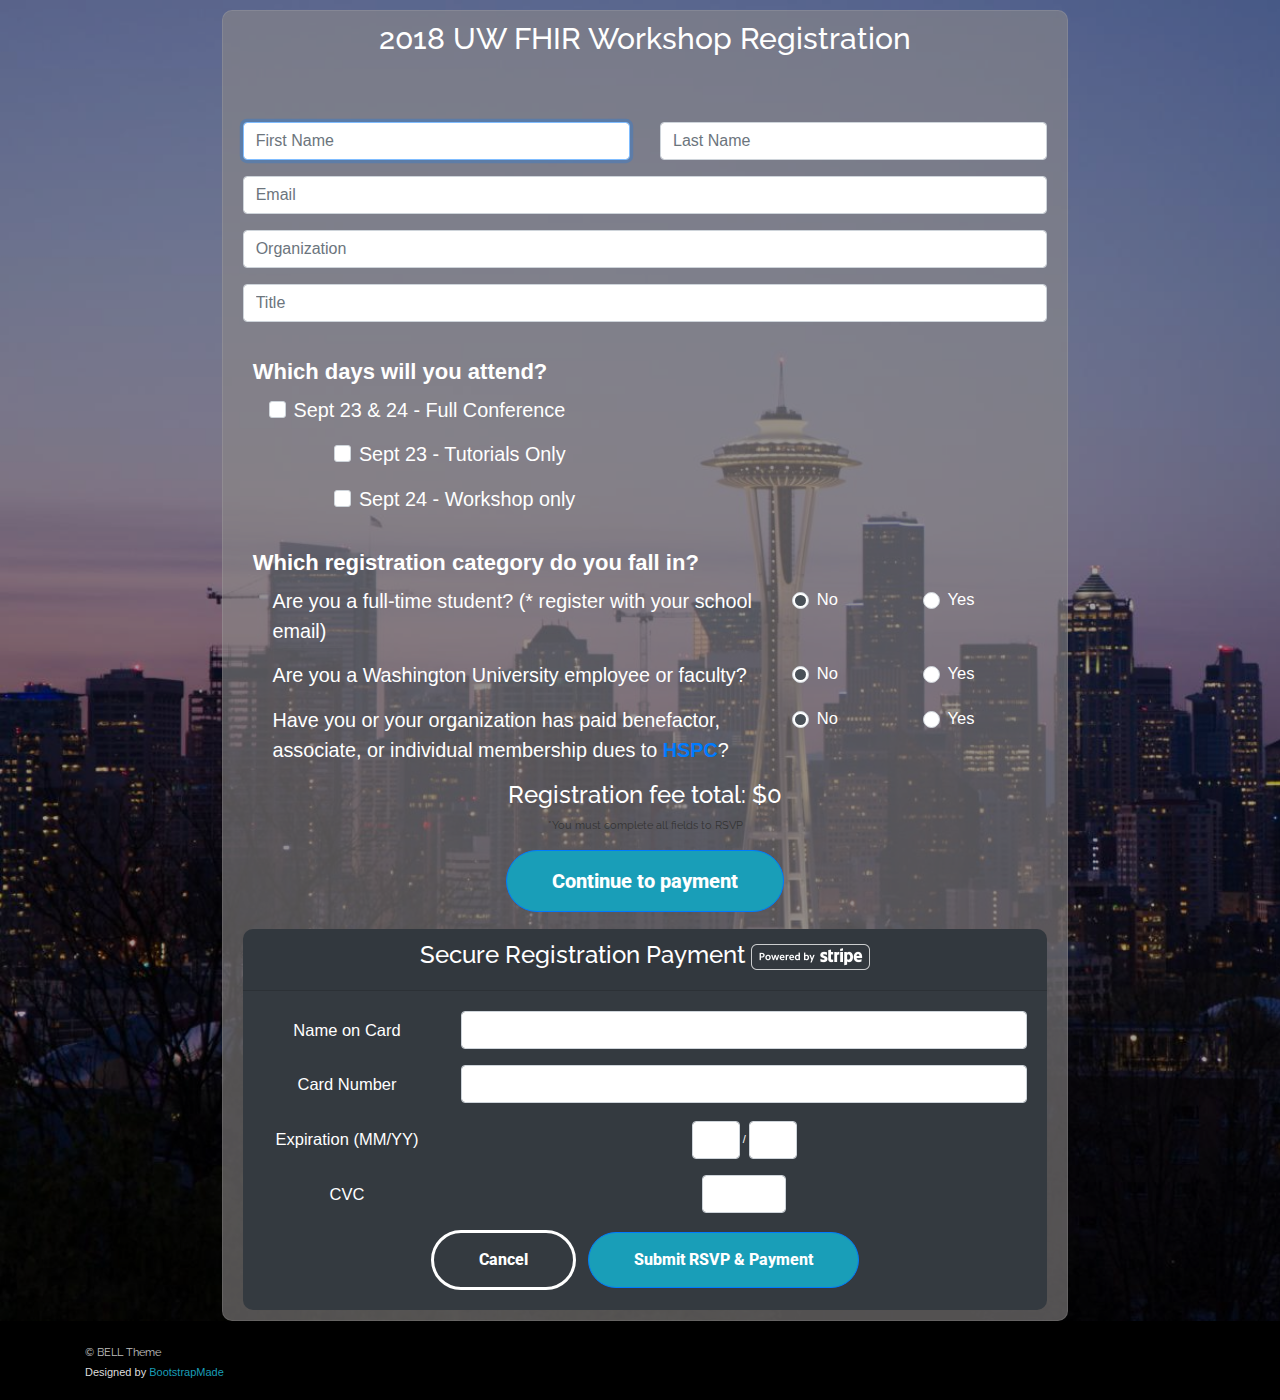
<file: index.html>
<!DOCTYPE html>
<html lang="en">

<head>
  <meta charset="utf-8">
  <title>2018 UW FHIR Workshop</title>
  <meta content="width=device-width, initial-scale=1.0" name="viewport">
  <meta content="" name="keywords">
  <meta content="" name="description">

  <!-- Facebook Opengraph integration: https://developers.facebook.com/docs/sharing/opengraph -->
  <meta property="og:title" content="">
  <meta property="og:image" content="">
  <meta property="og:url" content="">
  <meta property="og:site_name" content="">
  <meta property="og:description" content="">

  <!-- Twitter Cards integration: https://dev.twitter.com/cards/  -->
  <meta name="twitter:card" content="summary">
  <meta name="twitter:site" content="">
  <meta name="twitter:title" content="">
  <meta name="twitter:description" content="">
  <meta name="twitter:image" content="">

  <!-- Favicon -->
  <link href="img/favicon.ico" rel="icon">

  <!-- Google Fonts -->
  <link href="https://fonts.googleapis.com/css?family=Raleway:400,500,700|Roboto:400,900" rel="stylesheet">

  <!-- Bootstrap CSS File -->
  <link href="lib/bootstrap/css/bootstrap.min.css" rel="stylesheet">

  <!-- Libraries CSS Files -->
  <!-- <link href="lib/font-awesome/css/font-awesome.min.css" rel="stylesheet"> -->
  <link rel="stylesheet" href="https://use.fontawesome.com/releases/v5.1.0/css/all.css" integrity="sha384-lKuwvrZot6UHsBSfcMvOkWwlCMgc0TaWr+30HWe3a4ltaBwTZhyTEggF5tJv8tbt"
    crossorigin="anonymous">

  <!-- Main Stylesheet File -->
  <link href="css/style.css" rel="stylesheet">

  <link href='css/awesome-bootstrap-checkbox.css' rel='stylesheet'>
  <link href='css/default.css' rel="stylesheet">


  <!-- =======================================================
    Theme Name: Bell
    Theme URL: https://bootstrapmade.com/bell-free-bootstrap-4-template/
    Author: BootstrapMade.com
    Author URL: https://bootstrapmade.com
  ======================================================= -->
</head>

<body>
  <!-- Page Content
    ================================================== -->
  <!-- Hero -->
  <section class="rsvp hero">
    <div class="container">
      <div class="row justify-content-center">
        <div class="col-md-8" id='registration'>
          <h2>2018 UW FHIR Workshop Registration</h2>
          <div class='form'>
            <form id="rsvpForm" name="rsvpForm" action="thankyou.php" method="post">
              <div class='row'>
                <div class='col'>
                  <div class="form-group">
                    <input type="text" class="name_first form-control" id="name_first_input" name="name_first" placeholder="First Name" autofocus>
                  </div>
                </div>
                <div class='col'>
                  <div class="form-group">
                    <input type="text" class="name_last form-control" id="name_last_input" name="name_last" placeholder="Last Name">
                  </div>
                </div>
              </div>

              <div class="form-group">
                <input type="email" class="email form-control" id="email_input" name="email" placeholder="Email">
              </div>
              <div class="form-group">
                <input type="text" class="organization form-control" id="organization_input" name="organization" placeholder="Organization">
              </div>
              <div class="form-group">
                <input type="text" class="title form-control" id="title_input" name="title" placeholder="Title">
              </div>
              </fieldset>

              <br />

              <fieldset id='rsvp-days'>
                <legend>Which days will you attend?</legend>
                <div class='form-row text-left rsvp-radio-row'>
                  <div class="col form-check abc-checkbox">
                    <input class="form-check-input" type="checkbox" name='all' id="all_input" value="yes" onclick="all_conf();">
                    <label class="form-check-label" for="all_input">Sept 23 & 24 - Full Conference</label>
                  </div>
                </div>
                <div class='form-row text-left rsvp-radio-row'>
                  <div class="form-check col offset-sm-1 abc-checkbox">
                    <input class="form-check-input" type="checkbox" name="day1" id="day1_input" value="yes" onclick="calc_fee();">
                    <label class="form-check-label" for="day1_input">Sept 23 - Tutorials Only</label>
                  </div>
                </div>
                <div class='form-row text-left rsvp-radio-row'>
                  <div class="form-check col offset-sm-1 abc-checkbox">
                    <input class="form-check-input" type="checkbox" name='day2' id="day2_input" value="yes" onclick="calc_fee();">
                    <label class="form-check-label" for="day2_input">Sept 24 - Workshop only</label>
                  </div>
                </div>

              </fieldset>

              <br />

              <fieldset>
                <legend>Which registration category do you fall in?</legend>
                <div class='form-row text-left rsvp-radio-row'>
                  <div class='col-8 radio-label'>Are you a full-time student? <span class='rsvp-hint'>(* register with your school email)</span></div>
                  <div class="form-check col-2 abc-radio">
                    <input class="form-check-input" type="radio" name="student" id="studentno" value="no" onclick="calc_fee();" checked>
                    <label class="form-check-label" for="studentno">No</label>
                  </div>

                  <div class="form-check col-2 abc-radio">
                    <input class="form-check-input" type="radio" name="student" id="studentyes" value="yes" onclick="calc_fee();">
                    <label class="form-check-label" for="studentyes">Yes</label>
                  </div>
                </div>

                <div class='form-row text-left rsvp-radio-row'>
                  <div class='col-8 radio-label'>Are you a Washington University employee or faculty?</div>
                  <div class="form-check col-2 abc-radio">
                    <input class="form-check-input" type="radio" name="empfac" id="empfacno" value="no" onclick="calc_fee();" checked>
                    <label class="form-check-label" for="empfacno">No</label>
                  </div>

                  <div class="form-check col-2 abc-radio">
                    <input class="form-check-input" type="radio" name="empfac" id="empfacyes" value="yes" onclick="calc_fee();">
                    <label class="form-check-label" for="empfacyes">Yes</label>
                  </div>
                </div>

                <div class='form-row text-left rsvp-radio-row'>
                  <div class='col-8 radio-label'>Have you or your organization has paid benefactor, associate, or individual membership dues to
                    <a href="http://hspconsortium.org/membership/member-list/" target="_blank">HSPC</a>?
                  </div>
                  <div class="form-check col-2 abc-radio">
                    <input class="form-check-input" type="radio" name="member" id="memberno" value="no" onclick="calc_fee();" checked>
                    <label class="form-check-label" for="memberno">No</label>
                  </div>

                  <div class="form-check col-2 abc-radio">
                    <input class="form-check-input" type="radio" name="member" id="memberyes" value="yes" onclick="calc_fee();">
                    <label class="form-check-label" for="memberyes">Yes</label>
                  </div>
                </div>

              </fieldset>

              
                <input type="hidden" id="member_val" name="member_val" value="">
                <input type="hidden" id="all_val" name="all_val" value="">
                <input type="hidden" id="day1_val" name="day1_val" value="">
                <input type="hidden" id="day2_val" name="day2_val" value="">

                <h3 id="lbl_fee_total">Registration fee total:
                  <span id="fee_total">$0</span>
                  </h4>
                  <input id="reg_fee_total" type="hidden" name="reg_fee_total">

                  <p class='' id="lbl_fields_required"> *You must complete all fields to RSVP</p>

                  <span id="continue_errors"></span>

                  <div id="continue_button">
                    <button type="button" class="continue_button btn btn-lg btn-primary" id="continue" onclick="continue_clicked();">Continue to payment</button>
                  </div>
                  <br />

                  <div class='card bg-dark' id="payment">
                    <div class='card-header'>
                      <h3>
                        <span class='pull-left'>Secure Registration Payment</span>
                        <img class='pull-right' src='img/powered_by_stripe.png'>
                      </h3>
                    </div>
                    <div class='card-body'>

                      <div class="form-group row">
                        <label for="name" class="col-sm-3 col-form-label">Name on Card</label>
                        <div class="col-sm-9">
                          <input type="text" class="form-control" data-stripe="name">
                        </div>
                      </div>
                      <div class="form-group row">
                        <label for="number" class="col-sm-3 col-form-label">Card Number</label>
                        <div class="col-sm-9">
                          <input type="text" class="form-control" data-stripe="number">
                        </div>
                      </div>

                      <div class="form-group row form-inline">
                        <label for='exp_month' class="col-sm-3 col-form-label">
                          <span>Expiration (MM/YY)</span>
                        </label>
                        <div class='col-sm-9'>
                          <div class='exp'>
                            <input type="text" maxlength="2" class='form-control' size="2" data-stripe="exp_month"> /
                            <input maxlength="2" class='form-control' type="text" size="2" data-stripe="exp_year">
                          </div>
                        </div>
                      </div>

                      <div class="form-group row form-inline">
                        <label for='cvc' class="col-sm-3 col-form-label">CVC</label>
                        <div class='col-sm-9'>
                          <input class='form-control' type="text" size="4" data-stripe="cvc">
                        </div>
                      </div>

                      <span id="payment_errors" class="payment-errors"></span>

                      <span id="cancel_button">
                        <button type="button" class="cancel_button btn btn-ghost" onclick="cancel_clicked();">Cancel</button>
                      </span>
                      &nbsp;&nbsp;
                      <span id="submit_button">
                        <button type="submit" class="btn btn-primary submit" value="Submit">Submit RSVP & Payment</button>
                      </span>
                    </div>











                  </div>
          </div>

          </form>
        </div>
      </div>
    </div>
    </div>
  </section>




  <!-- /Hero -->



  <footer class="site-footer">
    <div class="bottom">
      <div class="container">
        <div class="row">

          <div class="col-lg-6 col-xs-12 text-lg-left text-center">
            <p class="copyright-text">
              © BELL Theme
            </p>
            <div class="credits">
              Designed by
              <a href="https://bootstrapmade.com/">BootstrapMade</a>
            </div>
          </div>

        </div>
      </div>
    </div>
  </footer>
  <a class="scrolltop" href="#">
    <span class="fa fa-angle-up"></span>
  </a>


  <script type="text/javascript" src="js/gen_validatorv4.js"></script>
  <script type="text/javascript" src="js/jquery-1.6.2.min.js"></script>
  <script type="text/javascript" src="js/jquery-ui-1.8.16.custom.min.js"></script>
  <script type="text/javascript" src="https://js.stripe.com/v2/"></script>

  <!-- Required JavaScript Libraries -->
  <!-- <script src="lib/jquery/jquery.min.js"></script> -->
  <!-- <script src="lib/jquery/jquery-migrate.min.js"></script> -->
  <script src="lib/superfish/hoverIntent.js"></script>
  <script src="lib/superfish/superfish.min.js"></script>
  <script src="lib/tether/js/tether.min.js"></script>
  <script src="lib/stellar/stellar.min.js"></script>
  <script src="lib/bootstrap/js/bootstrap.bundle.min.js"></script>
  <script src="lib/counterup/counterup.min.js"></script>
  <script src="lib/waypoints/waypoints.min.js"></script>
  <script src="lib/easing/easing.js"></script>
  <script src="lib/stickyjs/sticky.js"></script>
  <script src="lib/parallax/parallax.js"></script>
  <script src="lib/lockfixed/lockfixed.min.js"></script>



  <!-- Template Specisifc Custom Javascript File -->
  <script src="js/custom.js"></script>

  <script type="text/javascript">
    Stripe.setPublishableKey('pk_live_ecfXF97pISNCQozJ2zHjzWdt');
    $(function () {
      var $form = $('#rsvpForm');
      $form.submit(function (event) {
        // Disable the submit button to prevent repeated clicks:
        $form.find('.submit').prop('disabled', true);

        // Request a token from Stripe:
        Stripe.card.createToken($form, stripeResponseHandler);

        // Prevent the form from being submitted:
        return false;
      });
    });

    function stripeResponseHandler(status, response) {
      // Grab the form:
      var $form = $('#rsvpForm');

      if (response.error) { // Problem!
        // Show the errors on the form:
        $form.find('.payment-errors').text(response.error.message);
        $form.find('.submit').prop('disabled', false); // Re-enable submission
      } else { // Token was created!
        // Get the token ID:
        var token = response.id;
        // Insert the token ID into the form so it gets submitted to the server:
        $form.append($('<input type="hidden" name="stripeToken">').val(token));
        // Submit the form:
        $form.get(0).submit();
      }
    };
  </script>

  <script type="text/javascript">
    var registration_fee = {
      day_1: { student: 15, empfac: 25, member: 50, non_member: 60 },
      day_2: { student: 25, empfac: 75, member: 100, non_member: 150 },
      all: { student: 30, empfac: 100, member: 150, non_member: 200 }
    };

    var registration_total = 0;
    var member_type = '';
    var days_attending = '';

    function calc_fee() {
      registration_total = 0;
      member_type = '';
      days_attending = '';

      if ($('#studentyes').is(':checked')) { member_type = 'student'; }
      else if ($('#empfacyes').is(':checked')) { member_type = 'empfac'; }
      else if ($('#memberyes').is(':checked')) { member_type = 'member'; }
      else { member_type = 'non_member'; }

      if ($('#all_input').is(':checked')) { days_attending = 'all'; }
      else if ($('#day1_input').is(':checked') && $('#day2_input').is(':checked')) { days_attending = 'all'; }
      else if ($('#day1_input').is(':checked')) { days_attending = 'day_1'; }
      else if ($('#day2_input').is(':checked')) { days_attending = 'day_2'; }

      if (days_attending != '') {
        registration_total = registration_fee[days_attending][member_type];
      }

      $('#fee_total').text('$' + registration_total.toString());
    };

    function all_conf() {
      if ($('#all_input').is(':checked')) {
        $('#day1_input').prop('checked', true);
        $('#day2_input').prop('checked', true);

        $('#day1_input').prop('disabled', true);
        $('#day2_input').prop('disabled', true);
      } else {
        $('#day1_input').prop('checked', false);
        $('#day2_input').prop('checked', false);

        $('#day1_input').removeProp('disabled');
        $('#day2_input').removeProp('disabled');
      }

      calc_fee();
    };

    function continue_clicked() {
      calc_fee();

      if ($('#all_input').is(':checked')) { $('#all_val').val('yes'); } else { $('#all_val').val('no'); }
      if ($('#day1_input').is(':checked')) { $('#day1_val').val('yes'); } else { $('#day1_val').val('no'); }
      if ($('#day2_input').is(':checked')) { $('#day2_val').val('yes'); } else { $('#day2_val').val('no'); }

      $('#reg_fee_total').val(registration_total.toString());

      if (member_type == 'student') { $('#member_val').val('Student'); }
      else if (member_type == 'empfac') { $('#member_val').val('EmployeeOrFaculty'); }
      else if (member_type == 'member') { $('#member_val').val('HSPC Member'); }
      else if (member_type == 'non_member') { $('#member_val').val('Other'); }

      if (($('#name_first_input').val().length !== 0) &&
        ($('#name_last_input').val().length !== 0) &&
        ($('#email_input').val().length !== 0) &&
        ($('#organization_input').val().length !== 0) &&
        ($('#title_input').val().length !== 0) &&
        ($('#day1_input').is(':checked') || $('#day2_input').is(':checked') || $('#all_input').is(':checked')) &&
        (checkEmail($('#email_input').val()))) {
        $('#continue_errors').text('');
        $('#continue').prop('disabled', true);
        $('#payment').show();
        toggle_fields('off');
      } else {
        $('#continue_errors').show();
        $('#continue_errors').text('Required: All fields filled in... a valid email address... and at least one day selected!');
      }
    };

    function cancel_clicked() {
      $('#payment').hide();
      $('#continue_errors').text('');
      $('#continue_errors').show();
      $('#continue').removeProp('disabled');
      toggle_fields('on');
    };

    function toggle_fields(d) {
      if (d == 'off') {
        $('#name_first_input').prop('readonly', true);
        $('#name_last_input').prop('readonly', true);
        $('#email_input').prop('readonly', true);
        $('#organization_input').prop('readonly', true);
        $('#title_input').prop('readonly', true);
        $('#studentyes').prop('disabled', true);
        $('#studentno').prop('disabled', true);
        $('#empfacyes').prop('disabled', true);
        $('#empfacno').prop('disabled', true);
        $('#memberyes').prop('disabled', true);
        $('#memberno').prop('disabled', true);
        $('#day1_input').prop('disabled', true);
        $('#day2_input').prop('disabled', true);
        $('#all_input').prop('disabled', true);
      } else {
        $('#name_first_input').prop('readonly', false);
        $('#name_last_input').prop('readonly', false);
        $('#email_input').prop('readonly', false);
        $('#organization_input').prop('readonly', false);
        $('#title_input').prop('readonly', false);
        $('#studentyes').removeProp('disabled');
        $('#studentno').removeProp('disabled');
        $('#empfacyes').removeProp('disabled');
        $('#empfacno').removeProp('disabled');
        $('#memberyes').removeProp('disabled');
        $('#memberno').removeProp('disabled');
        $('#all_input').removeProp('disabled');

        if (!$('#all_input').is(':checked')) {
          $('#day1_input').removeProp('disabled');
          $('#day2_input').removeProp('disabled');
        }
      }
    };

    function checkEmail(emailAddress) {
      var sQtext = '[^\\x0d\\x22\\x5c\\x80-\\xff]';
      var sDtext = '[^\\x0d\\x5b-\\x5d\\x80-\\xff]';
      var sAtom = '[^\\x00-\\x20\\x22\\x28\\x29\\x2c\\x2e\\x3a-\\x3c\\x3e\\x40\\x5b-\\x5d\\x7f-\\xff]+';
      var sQuotedPair = '\\x5c[\\x00-\\x7f]';
      var sDomainLiteral = '\\x5b(' + sDtext + '|' + sQuotedPair + ')*\\x5d';
      var sQuotedString = '\\x22(' + sQtext + '|' + sQuotedPair + ')*\\x22';
      var sDomain_ref = sAtom;
      var sSubDomain = '(' + sDomain_ref + '|' + sDomainLiteral + ')';
      var sWord = '(' + sAtom + '|' + sQuotedString + ')';
      var sDomain = sSubDomain + '(\\x2e' + sSubDomain + ')*';
      var sLocalPart = sWord + '(\\x2e' + sWord + ')*';
      var sAddrSpec = sLocalPart + '\\x40' + sDomain; // complete RFC822 email address spec
      var sValidEmail = '^' + sAddrSpec + '$'; // as whole string

      var reValidEmail = new RegExp(sValidEmail);

      return reValidEmail.test(emailAddress);
    };

  </script>

  <script type="text/javascript">if (window.Stripe) $("#rsvpForm").show()</script>
  <noscript>
    <center>
      <p>
        <h1>JavaScript is required for the RSVP form.</h1>
      </p>
    </center>
  </noscript>

</body>

</html>
</file>
<file: css/style.css>
#contact .info.fhir-contacts {

}

#contact .info.fhir-contacts a {

  color: rgb(28, 179, 209);
  font-size: 1.2em;
  font-weight: bold;
}

#contact .info.fhir-contacts a:hover {
  color: rgb(23, 157, 184)
}

#contact .info.fhir-contacts a i{
  padding-right: 10px;
}


#downArrow {
    position: absolute;
    width: inherit;
    left: 0;
    bottom: 10px;
}

#downArrow i {
  font-size: 3.5rem;
}



.about .about-section hr {
  margin: 7vh 0;
}

.about .about-section p, .about .about-section li, .about .about-section a {
  font-size: 1.2rem;
}
.about .about-section p {
  padding-left: 5vw; 
  padding-right: 5vw;
}

.about .about-section ul {
  text-align: left;
}

.about .about-section #agendaNote {
  font-size: 1.2rem;
  text-align: left;
  line-height: 1.55;
  color: #333;
  font-family: "Raleway", Helvetica, Arial, sans-serif;
}

.about #organization ul {
  padding-left: 0;
}
.about #organization ul li {
  text-align: center;
  list-style: none;
}


/*

    Theme Name: Bell
    Theme URL: https://bootstrapmade.com/bell-free-bootstrap-4-template/
    Author: BootstrapMade.com
    Author URL: https://bootstrapmade.com
*/
h1, h2, h3, h4, h5, h6 {
  font-family: "Raleway", Helvetica, Arial, sans-serif;
}

p {
  line-height: 1.55;
  color: #333;
  font-size: 400;
  font-family: "Raleway", Helvetica, Arial, sans-serif;
}

h1 {
  font-size: 62px;
}

h2 {
  font-size: 30px;
  margin-bottom: 65px;
}

h3 {
  font-size: 24px;
}

h4 {
  font-size: 18px;
}

/* ==================================================
  General
  ================================================== */
a {
  -webkit-transition: 0.5s;
  -o-transition: 0.5s;
  transition: 0.5s;
}

/* ==================================================
  Elements
  ================================================== */
.btn {
  background-color: #199EB8;
  font-family: "Roboto", Helvetica, Arial, sans-serif;
  font-weight: 800;
  color: #fff;
  padding: 15px 45px;
  border-radius: 50px;
}

.btn:hover {
  background-color: #E04F00;
  color: #fff;
}

.btn:focus {
  color: #fff;
}

.btn-ghost {
  border: 3px solid #fff;
  background-color: transparent;
}

.btn-ghost:hover {
  background-color: #fff;
  color: #199EB8;
}

section {
  padding: 85px 0;
}

.card {
  position: relative;
  padding: 0;
  border: 0;
  border-radius: 0;
  margin: 0;
  overflow: hidden;
}

a:hover {
  text-decoration: none !important;
}

.scrolltop {
  display: none;
  position: fixed;
  bottom: 15px;
  right: 15px;
  width: 42px;
  height: 42px;
  border-radius: 50%;
  background: #199EB8;
  color: #fff;
  text-align: center;
  font-size: 24px;
}

.scrolltop:hover, .scrolltop:active, .scrolltop:focus {
  color: #fff !important;
  opacity: .75;
}

/* ==================================================
  Hero Styling
================================================== */
.hero {
  display: table;
  position: relative;
  background-image: url(../img/seattleSkyline_small.jpg);
  background-size: cover;
  padding: 150px 0;
  color: #fff;
  width: 100%;
  height: 100vh;
}

.hero:after {
  content: '';
  z-index: 0;
  position: absolute;
  background: rgba(0, 0, 0, 0.35);
  width: 100%;
  height: 100%;
  left: 0;
  top: 0;
}

.hero .container {
  position: relative;
  z-index: 1;
  text-align: center;
  display: table-cell;
  vertical-align: middle;
  width: 100%;
}

.hero-brand {
  margin-bottom: 75px;
  display: inline-block;
}

.hero-brand:hover {
  opacity: .75;
}

.tagline {
  font-family: "Raleway", Helvetica, Arial, sans-serif;
  font-size: 26px;
  margin: 45px 0 75px 0;
  color: #fff;
}

/* ==================================================
  Header Styling
================================================== */
#header {
  background: #199EB8;
  height: 70px;
}

#header #logo {
  margin: 14px 25px 0 0;
}

#header #logo h1 {
  font-size: 36px;
  margin: 0;
  padding: 2px 0;
  line-height: 1;
  font-family: "Raleway", Helvetica, Arial, sans-serif;
  font-weight: 700;
  letter-spacing: 3px;
  text-transform: uppercase;
}

#header #logo h1 a, #header #logo h1 a:hover {
  color: #fff;
}

#header #logo img {
  padding: 0;
  margin: 0;
  max-height: 40px;
}

@media (max-width: 768px) {
  #header {
    height: 50px;
  }
  #header #logo {
    margin: 10px 0 0 0;
  }
  #header #logo h1 {
    padding: 2px 0;
    font-size: 26px;
  }
  #header #logo img {
    max-height: 30px;
  }
}

#header .social-nav {
  margin-top: 15px;
}

#header .social-nav a {
  font-size: 24px;
  margin-left: 15px;
  color: #fff;
}

#header .social-nav a:hover {
  color: rgba(255, 255, 255, 0.75);
}

/*--------------------------------------------------------------
# Navigation Menu
--------------------------------------------------------------*/
/* Nav Menu Essentials */
.nav-menu, .nav-menu * {
  margin: 0;
  padding: 0;
  list-style: none;
}

.nav-menu ul {
  position: absolute;
  display: none;
  top: 100%;
  left: 0;
  z-index: 99;
}

.nav-menu li {
  position: relative;
  white-space: nowrap;
}

.nav-menu > li {
  float: left;
}

.nav-menu li:hover > ul,
.nav-menu li.sfHover > ul {
  display: block;
}

.nav-menu ul ul {
  top: 0;
  left: 100%;
}

.nav-menu ul li {
  min-width: 180px;
}

/* Nav Menu Arrows */
.sf-arrows .sf-with-ul {
  padding-right: 30px;
}

.sf-arrows .sf-with-ul:after {
  content: "\f107";
  position: absolute;
  right: 15px;
  font-family: FontAwesome;
  font-style: normal;
  font-weight: normal;
}

.sf-arrows ul .sf-with-ul:after {
  content: "\f105";
}

/* Nav Meu Container */
#nav-menu-container {
  margin: 0;
}

@media (max-width: 768px) {
  #nav-menu-container {
    display: none;
  }
}

/* Nav Meu Styling */
.nav-menu a {
  padding: 22px 15px 18px 15px;
  text-decoration: none;
  display: inline-block;
  color: #fff;
  font-family: "Roboto", Helvetica, Arial, sans-serif;
  font-weight: 300;
  font-size: 15px;
  outline: none;
}

.nav-menu a:hover, .nav-menu li:hover > a, .nav-menu .menu-active > a {
  color: rgba(255, 255, 255, 0.75);
}

.nav-menu ul {
  margin: 4px 0 0 15px;
  -webkit-box-shadow: 0px 0px 1px 1px rgba(0, 0, 0, 0.08);
  box-shadow: 0px 0px 1px 1px rgba(0, 0, 0, 0.08);
}

.nav-menu ul li {
  background: #fff;
  border-top: 1px solid #f4f4f4;
}

.nav-menu ul li:first-child {
  border-top: 0;
}

.nav-menu ul li:hover {
  background: #199EB8;
  -webkit-transition: 0.3s;
  -o-transition: 0.3s;
  transition: 0.3s;
}

.nav-menu ul li a {
  color: #333;
  -webkit-transition: none;
  -o-transition: none;
  transition: none;
  padding: 10px 15px;
}

.nav-menu ul li a:hover {
  color: #fff;
}

.nav-menu ul ul {
  margin: 0;
}

/* Mobile Nav Toggle */
#mobile-nav-toggle {
  position: fixed;
  right: 0;
  top: 0;
  z-index: 999;
  margin: 8px 10px 0 0;
  border: 0;
  background: none;
  font-size: 24px;
  display: none;
  -webkit-transition: all 0.4s;
  -o-transition: all 0.4s;
  transition: all 0.4s;
  outline: none;
  cursor: pointer;
}

#mobile-nav-toggle i {
  color: #fff;
}

@media (max-width: 768px) {
  #mobile-nav-toggle {
    display: inline;
  }
}

/* Mobile Nav Styling */
#mobile-nav {
  position: fixed;
  top: 0;
  padding-top: 18px;
  bottom: 0;
  z-index: 998;
  background: rgba(0, 0, 0, 0.9);
  left: -260px;
  width: 260px;
  overflow-y: auto;
  -webkit-transition: 0.4s;
  -o-transition: 0.4s;
  transition: 0.4s;
}

#mobile-nav ul {
  padding: 0;
  margin: 0;
  list-style: none;
}

#mobile-nav ul li {
  position: relative;
}

#mobile-nav ul li a {
  color: #fff;
  font-size: 16px;
  overflow: hidden;
  padding: 10px 22px 10px 15px;
  position: relative;
  text-decoration: none;
  width: 100%;
  display: block;
  outline: none;
}

#mobile-nav ul li a:hover {
  color: #fff;
}

#mobile-nav ul li li {
  padding-left: 30px;
}

#mobile-nav ul .menu-has-children i {
  position: absolute;
  right: 0;
  z-index: 99;
  padding: 15px;
  cursor: pointer;
  color: #fff;
}

#mobile-nav ul .menu-has-children i.fa-chevron-up {
  color: #199EB8;
}

#mobile-nav ul .menu-item-active {
  color: #199EB8;
}

#mobile-body-overly {
  width: 100%;
  height: 100%;
  z-index: 997;
  top: 0;
  left: 0;
  position: fixed;
  background: rgba(0, 0, 0, 0.6);
  display: none;
}

/* Mobile Nav body classes */
body.mobile-nav-active {
  overflow: hidden;
}

body.mobile-nav-active #mobile-nav {
  left: 0;
}

body.mobile-nav-active #mobile-nav-toggle {
  color: #fff;
}

/* ==================================================
  Stats Styling
================================================== */
.stats-row {
  margin-top: 65px;
}

.stats-col .circle {
  display: inline-block;
  width: 160px;
  height: 160px;
  font-family: "Raleway", Helvetica, Arial, sans-serif;
  font-weight: 500;
  color: #666;
  border: 6px solid #199EB8;
  border-radius: 50%;
  padding: 55px 25px 0 25px;
  position: relative;
}

.stats-col .circle .stats-no {
  color: #fff;
  width: 70px;
  height: 70px;
  line-height: 70px;
  top: -25px;
  right: -15px;
  font-family: "Raleway", Helvetica, Arial, sans-serif;
  font-size: 18px;
  background-color: #E04F00;
  position: absolute;
  border-radius: 50%;
  font-weight: 700;
}

/* ==================================================
  Parallax Styling
  ================================================== */
.block {
  color: #fff;
  height: 490px;
  overflow: hidden;
  padding-top: 85px;
}

.block h2 {
  text-transform: uppercase;
  margin-bottom: 15px;
}

.block p {
  color: #fff;
  margin-bottom: 45px;
}

/* ==================================================
  Features Styling
  ================================================== */
.features {
  padding-bottom: 45px;
}

.features h2 {
  color: #199EB8;
}

.feature-col {
  display: table;
  padding-bottom: 45px;
}

.feature-col > div > div {
  display: table-cell;
  vertical-align: middle;
}

.feature-col > div > div:last-child {
  padding-left: 20px;
}

.feature-col .feature-icon {
  width: 70px;
  height: 70px;
  margin-bottom: 15px;
  background: #199EB8;
  color: #fff;
  font-size: 24px;
  text-align: center;
  line-height: 70px;
  border-radius: 50%;
  display: inline-block;
}

.feature-col h3 {
  color: #199EB8;
}

.feature-col p {
  font-family: "Roboto", Helvetica, Arial, sans-serif;
  font-size: 14px;
  color: #999;
}

/* ==================================================
  Call-to-action Styling
  ================================================== */
.cta {
  background-color: #199EB8;
  padding: 25px 0;
}

.cta h2 {
  margin-bottom: 5px;
}

.cta h2,
.cta p {
  color: #fff;
}

.cta p {
  margin-bottom: 0;
  opacity: .75;
}

.cta .btn-ghost {
  position: relative;
  top: 13px;
}

/* ==================================================
  Portfolio Styling
  ================================================== */
.portfolio {
  background-color: #edf6ff;
  padding-bottom: 0;
}

.portfolio h2 {
  color: #199EB8;
  margin-bottom: 25px;
}

.portfolio-grid {
  margin-top: 65px;
}

.portfolio-grid .row {
  margin: 0;
}

.portfolio-grid .row > div {
  padding: 0;
}

.portfolio-grid .row > div .card img {
  width: 100%;
}

.portfolio-grid .row > div .card .portfolio-over {
  position: absolute;
  display: table-cell;
  vertical-align: middle;
  width: 100%;
  height: 100%;
  background: rgba(0, 0, 0, 0.8);
  top: 0;
  left: 0;
  text-align: center;
  opacity: 0;
  visibility: hidden;
  -webkit-transition: all 0.3s ease;
  -moz-transition: all 0.3s ease;
  -o-transition: all 0.3s ease;
  transition: all 0.3s ease;
}

.portfolio-grid .row > div .card .portfolio-over > div {
  position: relative;
  top: 50%;
  -webkit-transform: translateY(-50%);
  -ms-transform: translateY(-50%);
  transform: translateY(-50%);
}

.portfolio-grid .row > div .card .portfolio-over .card-title {
  color: #fff;
  font-size: 30px;
}

.portfolio-grid .row > div .card .portfolio-over .card-text {
  color: #fff;
  opacity: .75;
  padding: 0 45px;
}

.portfolio-grid .row > div .card:hover .portfolio-over {
  opacity: 1;
  visibility: visible;
}

/* ==================================================
  Team Styling
  ================================================== */
.team h2 {
  color: #199EB8;
}

.team .col-sm-3 {
  padding: 0;
}

.team .card > a {
  display: block;
}

.team .card img {
  width: 100%;
}

.team .card h4 {
  color: #fff;
  text-transform: uppercase;
}

.team .card p {
  font-size: 11px;
  color: #fff;
  opacity: .75;
  margin: 0;
  padding: 0 35px;
}

.team .card .social-nav {
  margin-bottom: 45px;
}

.team .card .social-nav a {
  color: #fff;
  font-size: 16px;
  margin: 0 4px;
}

.team .card .social-nav a:hover {
  opacity: .75;
}

.team .card:hover .team-over {
  opacity: 1;
  visibility: visible;
}

.team .card:hover .card-title-wrap {
  background-color: #199EB8;
}

.team .card:hover .card-title-wrap .card-title, .team .card:hover .card-title-wrap .card-text {
  color: #fff;
}

.team .team-over {
  padding-top: 45px;
  position: absolute;
  width: 100%;
  height: 100%;
  background: rgba(0, 0, 0, 0.8);
  top: 0;
  left: 0;
  text-align: center;
  opacity: 0;
  visibility: hidden;
  -webkit-transition: all 0.3s ease;
  -moz-transition: all 0.3s ease;
  -o-transition: all 0.3s ease;
  transition: all 0.3s ease;
}

.team .card-title-wrap {
  padding: 15px 25px;
  position: relative;
  z-index: 9;
  background-color: #fff;
}

.team .card-title-wrap .card-title, .team .card-title-wrap .card-text {
  font-family: "Raleway", Helvetica, Arial, sans-serif;
  display: block;
  margin: 0;
}

.team .card-title-wrap .card-title {
  font-size: 24px;
  color: #333;
}

.team .card-title-wrap .card-text {
  font-size: 18px;
  color: #999;
}

/* ==================================================
  Contact Section
  ================================================== */
#contact {
  background: #f7f7f7;
  padding: 80px 0;
}

#contact h2 {
  font-family: "Raleway", Helvetica, Arial, sans-serif;
  color: #199EB8;
  margin-bottom:40px;
}

#contact .info i {
  font-size: 32px;
  color: #199EB8;
  float: left;
}

#contact .info p {
  padding: 0 0 10px 50px;
  line-height: 24px;
}

#contact .form #sendmessage {
  color: #199EB8;
  border: 1px solid #199EB8;
  display: none;
  text-align: center;
  padding: 15px;
  font-weight: 600;
  margin-bottom: 15px;
}

#contact .form #errormessage {
  color: red;
  display: none;
  border: 1px solid red;
  text-align: center;
  padding: 15px;
  font-weight: 600;
  margin-bottom: 15px;
}

#contact .form #sendmessage.show, #contact .form #errormessage.show, #contact .form .show {
  display: block;
}

#contact .form .validation {
  color: red;
  display: none;
  margin: 0 0 20px;
  font-weight: 400;
  font-size: 13px;
}

#contact .form input, #contact .form textarea {
  border-radius: 0;
  -webkit-box-shadow: none;
  box-shadow: none;
}

#contact .form button[type="submit"] {
  background: #199EB8;
  border: 0;
  padding: 10px 24px;
  color: #fff;
  -webkit-transition: 0.4s;
  -o-transition: 0.4s;
  transition: 0.4s;
}

#contact .form button[type="submit"]:hover {
  background: #23c2e1;
}

/* ==================================================
  Footer Styling
  ================================================== */
.site-footer {
  background-color: #111;
  padding: 0;
}

.site-footer h2, .site-footer p {
  color: #fff;
}

.site-footer p {
  opacity: .75;
  line-height: 2.0925;
}

.site-footer h2,
.site-footer .btn {
  margin-bottom: 25px;
}

.site-footer .social-nav a {
  color: #fff;
  opacity: .25;
}

.site-footer .social-nav a:hover {
  opacity: 1;
}

.site-footer .bottom {
  background-color: #000;
  padding: 20px 0;
}

.site-footer .bottom .list-inline, .site-footer .bottom p {
  margin: 0;
}

.site-footer .bottom .list-inline {
  position: relative;
  top: 5px;
}

.site-footer .bottom .list-inline a {
  color: #fff;
  font-family: "Roboto", Helvetica, Arial, sans-serif;
  margin-right: 15px;
}

.site-footer .bottom .list-inline a:hover {
  color: #199EB8;
}

.site-footer .credits {
  color: #ddd;
}

.site-footer .credits a {
  color: #199EB8;
}

/* ==================================================
  Responsive Styling
  ================================================== */
@media (max-width: 61.9em) {
  section,
  .block,
  .cta {
    padding: 35px 0;
  }
  .features {
    padding-bottom: 5px;
  }
  p,
  .block p {
    margin: 0;
  }
  .hero-brand {
    margin-bottom: 35px;
  }
  .tagline {
    margin: 35px 0;
  }
  h1 {
    font-size: 32px;
    margin: 0;
  }
  h2,
  .tagline {
    font-size: 24px;
  }
  h2 {
    margin-bottom: 25px;
  }
  h3 {
    font-size: 14px;
  }
  .hero {
    padding: 75px 0;
  }
  .stats-col {
    margin-bottom: 25px;
  }
  .block {
    height: auto;
  }
  .feature-col {
    padding-bottom: 30px;
  }
  .portfolio-grid .card h3.card-title {
    font-size: 18px !important;
  }
  .portfolio-grid .card .card-text {
    font-size: 13px;
  }
  .team .team-over {
    padding-top: 20px;
  }
  .team .card .social-nav {
    margin-bottom: 15px;
    padding: 0;
  }
  .site-footer .social-nav {
    margin-bottom: 35px;
  }
  .site-footer .list-inline {
    text-align: center;
    padding-bottom: 15px;
  }
  .site-footer .list-inline li {
    display: inline-block;
  }
}

@media (max-width: 767px) {
  .block {
    padding-left: 30px;
    padding-right: 30px;
  }
}
</file>
<file: css/default.css>
body {
  background-image: url(../img/seattleSkyline_small.jpg);;
  background-size: cover;
  background-repeat: no-repeat;
  background-color: #000000;
  margin-top: 0px;
  margin-right: 0px;
  margin-bottom: 0px;
  margin-left: 0px;
}

#lbl_contact { font:arial,sans-serif; font-size:90%; color:black; }
#Map area { outline: none; }

body,td,th {
  font-size: 11px;
  color:black;
  font-family: Tahoma, Geneva, sans-serif;
}

button {
  font-weight: bold;
  font-size: 13px;
}

div#preloaded-images {
  position: absolute;
  overflow: hidden;
  left: -9999px; 
  top: -9999px;
  height: 1px;
  width: 1px;
}
td { text-align: center; }

/* dynamic image resize */
.image-wrapper {
  width: 100%;
  padding: 0px;
  border: none;
  -moz-border-radius: 0px;
  -khtml-border-radius: 0px;
  -webkit-border-radius: 0px;
  border-radius: 0px;
}
.image-wrapper img {
  max-width: 100%;
  height: auto;
  width: auto; /* For IE8 */
}
.center-form
{
  width:650px;
  height:430px;
  margin:auto;
  position: absolute;
  top:0;left:0;bottom:0;right:0;
  border-radius: 15px;
  background: #ffffff;
  opacity: 0.9;
}
.center-form-tall
{
  width:650px;
  height:700px;
  margin:auto;
  position: absolute;
  top:0;left:0;bottom:0;right:0;
  border-radius: 15px;
  background: #ffffff;
  opacity: 0.9;
}

/* New Styles */
#registration {
  -moz-border-radius:10px;
  -webkit-border-radius:10px;
  border-radius:10px;
  background: #fff; /* fallback for browsers that don't understand rgba */
  border: solid 1px #fff; /* fallback for browsers that don't understand rgba */
  background-color: rgba(139, 135, 135, 0.6); /* slighly transparent white */
  border-color: rgba(255,255,255,0.1); /*Very transparent black*/
  padding: 10px 20px;
}

#registration fieldset {
  padding: 0 0 0  10px;

}

#registration fieldset legend {
  font-size: 2em;
  text-align: left;
  font-weight: bold;
}

.abc-radio label {
  font-size: 1.5em;
}

.abc-checkbox label {
  font-size: 1.5em;
}

#payment {
  -moz-border-radius:10px;
  -webkit-border-radius:10px;
  border-radius:10px;

  background-color: rgba(52,58,64,0.5);
}

#payment label{
  font-size: 1.5em;
}
#payment .exp {
  width: 100%;
}

#payment .exp .form-control {
  width: 3em;
}

/* */
.rsvp {
  padding: 10px 0 0 10px;
}

.rsvp .radio-label {
  font-size: 1.8em;
}

.rsvp .rsvp-radio-row {
  padding-bottom: 15px;
  padding-left: 1.8em;
}

.rsvp .rsvp-radio-row a {
  font-weight: bold;

}

#rsvp-days .form-check-label{
  font-size: 1.8em;
}
</file>
